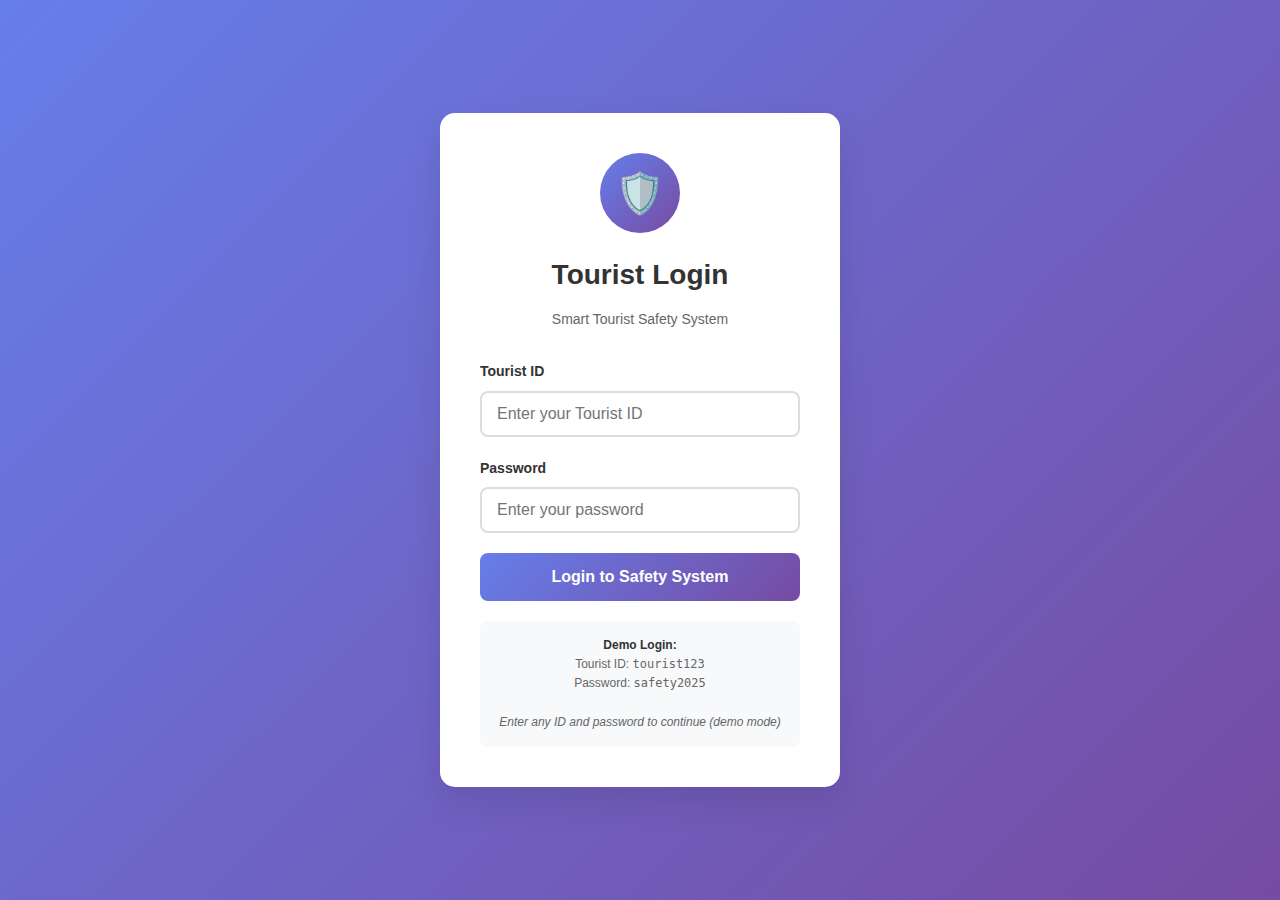
<file: authority.html>
<!DOCTYPE html>
<html lang="en">
<head>
    <meta charset="UTF-8">
    <meta name="viewport" content="width=device-width, initial-scale=1.0">
    <title>Authority Dashboard - Smart Tourist Safety</title>
    <link rel="stylesheet" href="styles.css">
    <style>
        /* Authority-specific styles */
        .modal-btn {
            padding: 5px 10px;
            border: none;
            border-radius: 4px;
            cursor: pointer;
            font-size: 12px;
            transition: all 0.3s;
        }
        
        .modal-btn.primary {
            background-color: #007bff;
            color: white;
        }
        
        .modal-btn.secondary {
            background-color: #6c757d;
            color: white;
        }
        
        .modal-btn:hover {
            opacity: 0.9;
            transform: translateY(-1px);
        }
        
        .service-item {
            display: flex;
            justify-content: space-between;
            align-items: center;
            padding: 10px 0;
            border-bottom: 1px solid #eee;
        }
        
        .service-item:last-child {
            border-bottom: none;
        }
        
        .status-value {
            padding: 2px 8px;
            border-radius: 10px;
            font-size: 12px;
            font-weight: bold;
        }
        
        .status-value.info {
            background-color: #e7f1ff;
            color: #004085;
        }
        
        .status-value.safe {
            background-color: #e8f5e9;
            color: #2e7d32;
        }
        
        .status-value.warning {
            background-color: #fff3e0;
            color: #e65100;
        }
        
        .footer {
            text-align: center;
            padding: 20px;
            color: #666;
            font-size: 12px;
            margin-top: 20px;
        }
    </style>
</head>
<body>
    <div class="container">
        <!-- Header Section -->
        <header class="header">
            <div class="header-content">
                <div class="logo-section">
                    <div class="logo">🛡️</div>
                    <div class="brand-text">
                        <h1>Authority Dashboard</h1>
                        <p>Smart Tourist Safety · SIH</p>
                        <p id="welcomeText" style="font-size: 12px; color: #666; margin-top: 2px;"></p>
                    </div>
                </div>
                <div style="display: flex; gap: 10px; align-items: center;">
                    <button class="theme-toggle" onclick="toggleTheme()">🌙 Theme</button>
                    <button class="theme-toggle" onclick="logout()" style="background-color: #dc3545; color: white;">🚪 Logout</button>
                </div>
            </div>
        </header>

        <!-- Alerts & Tourists -->
        <section class="services-section">
            <h3>Incoming Alerts & Tourists</h3>
            <div class="services-grid" style="grid-template-columns: 2fr 1fr;">
                <div>
                    <h4 style="margin-bottom:10px;">Alerts</h4>
                    <div id="alertsContainer" class="services-grid" style="grid-template-columns: 1fr;">
                        <!-- Alerts will be inserted here -->
                    </div>
                </div>
                <div>
                    <h4 style="margin-bottom:10px;">Tourists in Boundary (Demo)</h4>
                    <div id="touristsContainer" class="service-card">
                        <!-- Tourists list here -->
                    </div>
                </div>
            </div>
        </section>

        <!-- Map and Status -->
        <div class="main-content">
            <section class="map-section">
                <div class="map-header">
                    <h3 class="map-title">Active Incident Map (Demo)</h3>
                    <div class="location-status">
                        📍 Monitoring Enabled
                    </div>
                </div>
                <div class="map-container" id="map">
                    <div class="map-grid"></div>
                    <div id="authorityMarker" class="map-marker police" title="Authority HQ"></div>
                    <div id="touristMarker" class="map-marker tourist" style="top:50%;left:55%;" title="Tourist (Demo)"></div>
                    <div id="hospitalMarker" class="map-marker hospital" style="top:65%;left:40%;" title="Hospital (Demo)"></div>
                </div>
                <div class="map-legend">
                    <div class="legend-item"><div class="legend-dot" style="background:#007bff;"></div><span>Tourist</span></div>
                    <div class="legend-item"><div class="legend-dot" style="background:#ff9800;"></div><span>Authority</span></div>
                    <div class="legend-item"><div class="legend-dot" style="background:#4caf50;"></div><span>Hospital</span></div>
                </div>
            </section>

            <section class="status-section">
                <h3 class="status-title">System Status</h3>
                <div class="status-grid">
                    <div class="status-item"><span class="status-label">Alert Queue</span><span id="queueCount" class="status-value info">0</span></div>
                    <div class="status-item"><span class="status-label">Resolved Today</span><span id="resolvedCount" class="status-value safe">0</span></div>
                    <div class="status-item"><span class="status-label">Pending Actions</span><span id="pendingCount" class="status-value warning">0</span></div>
                </div>
            </section>
        </div>

        <footer class="footer">© 2025 Smart India Hackathon - Smart Tourist Safety</footer>
    </div>

    <script>
        // Auth guard
        window.onload = function() {
            const role = localStorage.getItem('role');
            if (role !== 'authority') {
                window.location.href = 'login.html';
                return;
            }

            const authorityId = localStorage.getItem('authorityId') || 'AUTH' + Math.floor(1000 + Math.random() * 9000);
            const loginTime = localStorage.getItem('loginTime') || new Date().toISOString();
            localStorage.setItem('loginTime', loginTime);
            
            const timeStr = new Date(loginTime).toLocaleTimeString();
            document.getElementById('welcomeText').textContent = `Welcome, Authority ID: ${authorityId} | Logged in at ${timeStr}`;

            // Initialize with demo data if none exists
            if (!localStorage.getItem('alerts')) {
                const demoAlerts = [
                    {
                        id: 'alert1',
                        title: 'SOS Alert',
                        message: 'Emergency assistance required at Waterfall Point',
                        touristId: 'TOUR' + Math.floor(1000 + Math.random() * 9000),
                        time: new Date().toLocaleTimeString(),
                        status: 'new',
                        location: { lat: 28.6139, lng: 77.2090 }
                    },
                    {
                        id: 'alert2',
                        title: 'Medical Emergency',
                        message: 'First aid needed at Viewpoint 3',
                        touristId: 'TOUR' + Math.floor(1000 + Math.random() * 9000),
                        time: new Date(Date.now() - 1000 * 60 * 15).toLocaleTimeString(),
                        status: 'acknowledged',
                        location: { lat: 28.6145, lng: 77.2080 }
                    }
                ];
                localStorage.setItem('alerts', JSON.stringify(demoAlerts));
            }

            renderAlerts();
            renderTourists();
            updateStats();
            
            // Simulate new alerts every 30 seconds
            setInterval(simulateNewAlert, 30000);
        };

        function toggleTheme() {
            document.body.classList.toggle('dark-theme');
            // Save theme preference
            const isDark = document.body.classList.contains('dark-theme');
            localStorage.setItem('darkTheme', isDark);
        }

        // Apply saved theme
        if (localStorage.getItem('darkTheme') === 'true') {
            document.body.classList.add('dark-theme');
        }

        function logout() {
            localStorage.removeItem('role');
            localStorage.removeItem('authorityId');
            window.location.href = 'login.html';
        }

        function getAlerts() {
            return JSON.parse(localStorage.getItem('alerts') || '[]');
        }

        function setAlerts(alerts) {
            localStorage.setItem('alerts', JSON.stringify(alerts));
        }

        function renderAlerts() {
            const container = document.getElementById('alertsContainer');
            const alerts = getAlerts();
            container.innerHTML = '';
            
            if (alerts.length === 0) {
                container.innerHTML = '<div class="service-card">No alerts yet. Alerts triggered by the tourist will appear here.</div>';
                return;
            }
            
            // Sort alerts by status and time (newest first)
            alerts.sort((a, b) => {
                if (a.status === b.status) {
                    return new Date(b.time) - new Date(a.time);
                }
                // Show 'new' alerts first, then 'acknowledged', then others
                const statusOrder = { 'new': 1, 'acknowledged': 2, 'resolved': 3 };
                return statusOrder[a.status] - statusOrder[b.status];
            });

            alerts.forEach(alert => {
                const card = document.createElement('div');
                card.className = 'service-card';
                card.style.borderLeft = `4px solid ${
                    alert.status === 'new' ? '#ff9800' : 
                    alert.status === 'acknowledged' ? '#2196f3' : '#4caf50'
                }`;
                
                card.innerHTML = `
                    <h4>${alert.title} <span style="font-size:12px;color:#666;">(${alert.status})</span></h4>
                    <p>${alert.message}</p>
                    <div class="service-item">
                        <span class="service-name">Tourist ID</span>
                        <span class="service-distance">${alert.touristId}</span>
                    </div>
                    <div class="service-item">
                        <span class="service-name">Time</span>
                        <span class="service-distance">${alert.time}</span>
                    </div>
                    <div class="service-item" style="border-bottom:none; justify-content:flex-end; gap:8px;">
                        <button class="modal-btn primary" onclick="focusTourist('${alert.touristId}', ${alert.location?.lat || 0}, ${alert.location?.lng || 0})">
                            Focus on Map
                        </button>
                        ${alert.status === 'new' ? `
                            <button class="modal-btn primary" onclick="ackAlert('${alert.id}')">
                                Acknowledge
                            </button>
                        ` : ''}
                        <button class="modal-btn secondary" onclick="resolveAlert('${alert.id}')">
                            ${alert.status === 'resolved' ? 'Reopen' : 'Resolve'}
                        </button>
                    </div>
                `;
                container.appendChild(card);
            });
        }

        function renderTourists() {
            const container = document.getElementById('touristsContainer');
            const alerts = getAlerts();
            const activeAlerts = alerts.filter(a => a.status !== 'resolved');
            const uniqueTourists = [];
            const seen = new Set();
            
            // Get unique tourists with their latest alert
            activeAlerts.forEach(alert => {
                if (!seen.has(alert.touristId)) {
                    seen.add(alert.touristId);
                    uniqueTourists.push(alert);
                }
            });

            if (uniqueTourists.length === 0) {
                container.innerHTML = '<div class="service-card">No active tourists in boundary.</div>';
                return;
            }
            
            const list = document.createElement('div');
            uniqueTourists.forEach(alert => {
                const row = document.createElement('div');
                row.className = 'service-item';
                row.innerHTML = `
                    <span class="service-name">${alert.touristId}</span>
                    <div>
                        <span class="status-value ${alert.status === 'new' ? 'warning' : 'info'}" style="margin-right: 8px;">
                            ${alert.status === 'new' ? 'New Alert' : 'Active'}
                        </span>
                        <button class="modal-btn primary" onclick="focusTourist('${alert.touristId}', ${alert.location?.lat || 0}, ${alert.location?.lng || 0})">
                            Show
                        </button>
                    </div>
                `;
                list.appendChild(row);
            });
            
            container.innerHTML = '';
            container.appendChild(list);
        }

        function focusTourist(touristId, lat, lng) {
            const map = document.getElementById('map');
            const marker = document.getElementById('touristMarker');
            
            // If coordinates are provided, use them; otherwise, use random position
            if (lat && lng) {
                // This is a simplified version - in a real app, you'd convert lat/lng to map coordinates
                const top = 50 + ((lat - 28.6139) * 1000);
                const left = 50 + ((lng - 77.2090) * 1000);
                marker.style.top = Math.max(10, Math.min(90, top)) + '%';
                marker.style.left = Math.max(10, Math.min(90, left)) + '%';
            } else {
                // Fallback to random position if no coordinates
                const top = Math.max(10, Math.min(90, Math.floor(Math.random() * 80) + 10));
                const left = Math.max(10, Math.min(90, Math.floor(Math.random() * 80) + 10));
                marker.style.top = top + '%';
                marker.style.left = left + '%';
            }
            
            marker.title = `Tourist ${touristId}`;
            
            // Add a pulsing animation to highlight the marker
            marker.style.animation = 'pulse 1s 3';
            setTimeout(() => {
                marker.style.animation = '';
            }, 3000);
            
            // Scroll to the map
            document.getElementById('map').scrollIntoView({ behavior: 'smooth' });
        }

        function ackAlert(id) {
            const alerts = getAlerts();
            const idx = alerts.findIndex(a => a.id === id);
            if (idx !== -1) {
                alerts[idx].status = 'acknowledged';
                alerts[idx].time = new Date().toLocaleTimeString();
                setAlerts(alerts);
                renderAlerts();
                renderTourists();
                updateStats();
                showNotification('Alert acknowledged');
            }
        }

        function resolveAlert(id) {
            const alerts = getAlerts();
            const idx = alerts.findIndex(a => a.id === id);
            if (idx !== -1) {
                if (alerts[idx].status === 'resolved') {
                    alerts[idx].status = 'new';
                    showNotification('Alert reopened');
                } else {
                    alerts[idx].status = 'resolved';
                    showNotification('Alert resolved');
                }
                alerts[idx].time = new Date().toLocaleTimeString();
                setAlerts(alerts);
                renderAlerts();
                renderTourists();
                updateStats();
            }
        }

        function updateStats() {
            const alerts = getAlerts();
            const now = new Date();
            const today = new Date(now.getFullYear(), now.getMonth(), now.getDate());
            
            const queue = alerts.filter(a => a.status === 'new' || a.status === 'acknowledged').length;
            const resolvedToday = alerts.filter(a => 
                a.status === 'resolved' && new Date(a.time) >= today
            ).length;
            const pending = alerts.filter(a => a.status === 'new').length;
            
            document.getElementById('queueCount').textContent = queue;
            document.getElementById('resolvedCount').textContent = resolvedToday;
            document.getElementById('pendingCount').textContent = pending;
        }

        function simulateNewAlert() {
            const alertTypes = [
                {
                    title: 'SOS Alert',
                    message: 'Emergency assistance required at Waterfall Point',
                    location: { 
                        lat: 28.6139 + (Math.random() * 0.01 - 0.005), 
                        lng: 77.2090 + (Math.random() * 0.01 - 0.005) 
                    }
                },
                {
                    title: 'Medical Emergency',
                    message: 'First aid needed at Viewpoint ' + (1 + Math.floor(Math.random() * 5)),
                    location: { 
                        lat: 28.6139 + (Math.random() * 0.01 - 0.005), 
                        lng: 77.2090 + (Math.random() * 0.01 - 0.005) 
                    }
                },
                {
                    title: 'Lost Tourist',
                    message: 'Tourist reported lost near Forest Trail',
                    location: { 
                        lat: 28.6139 + (Math.random() * 0.01 - 0.005), 
                        lng: 77.2090 + (Math.random() * 0.01 - 0.005) 
                    }
                }
            ];
            
            const alertType = alertTypes[Math.floor(Math.random() * alertTypes.length)];
            const newAlert = {
                id: 'alert' + Date.now(),
                ...alertType,
                touristId: 'TOUR' + Math.floor(1000 + Math.random() * 9000),
                time: new Date().toLocaleTimeString(),
                status: 'new'
            };
            
            const alerts = getAlerts();
            alerts.unshift(newAlert); // Add to beginning of array
            setAlerts(alerts);
            
            // Only show notification if not the first alert
            if (alerts.length > 1) {
                showNotification(`New ${newAlert.title} received`);
                
                // Play notification sound if the tab is not active
                if (document.hidden) {
                    const audio = new Audio('https://assets.mixkit.co/sfx/preview/mixkit-alarm-digital-clock-beep-989.mp3');
                    audio.volume = 0.5;
                    audio.play().catch(e => console.log('Audio play failed:', e));
                }
            }
            
            renderAlerts();
            renderTourists();
            updateStats();
        }

        function showNotification(message) {
            // Check if the browser supports notifications
            if (!('Notification' in window)) {
                console.log('This browser does not support desktop notifications');
                return;
            }
            
            // Check if notification permissions have been granted
            if (Notification.permission === 'granted') {
                // If it's okay, create a notification
                new Notification('Smart Tourist Safety', {
                    body: message,
                    icon: 'https://cdn-icons-png.flaticon.com/512/1828/1828640.png'
                });
            } else if (Notification.permission !== 'denied') {
                // Otherwise, ask the user for permission
                Notification.requestPermission().then(permission => {
                    if (permission === 'granted') {
                        new Notification('Smart Tourist Safety', {
                            body: message,
                            icon: 'https://cdn-icons-png.flaticon.com/512/1828/1828640.png'
                        });
                    }
                });
            }
        }

        // Add pulse animation for highlighting
        const style = document.createElement('style');
        style.textContent = `
            @keyframes pulse {
                0% { transform: scale(1); }
                50% { transform: scale(1.5); }
                100% { transform: scale(1); }
            }
            .map-marker {
                transition: all 0.3s ease;
            }
        `;
        document.head.appendChild(style);
    </script>
</body>
</html>
</file>
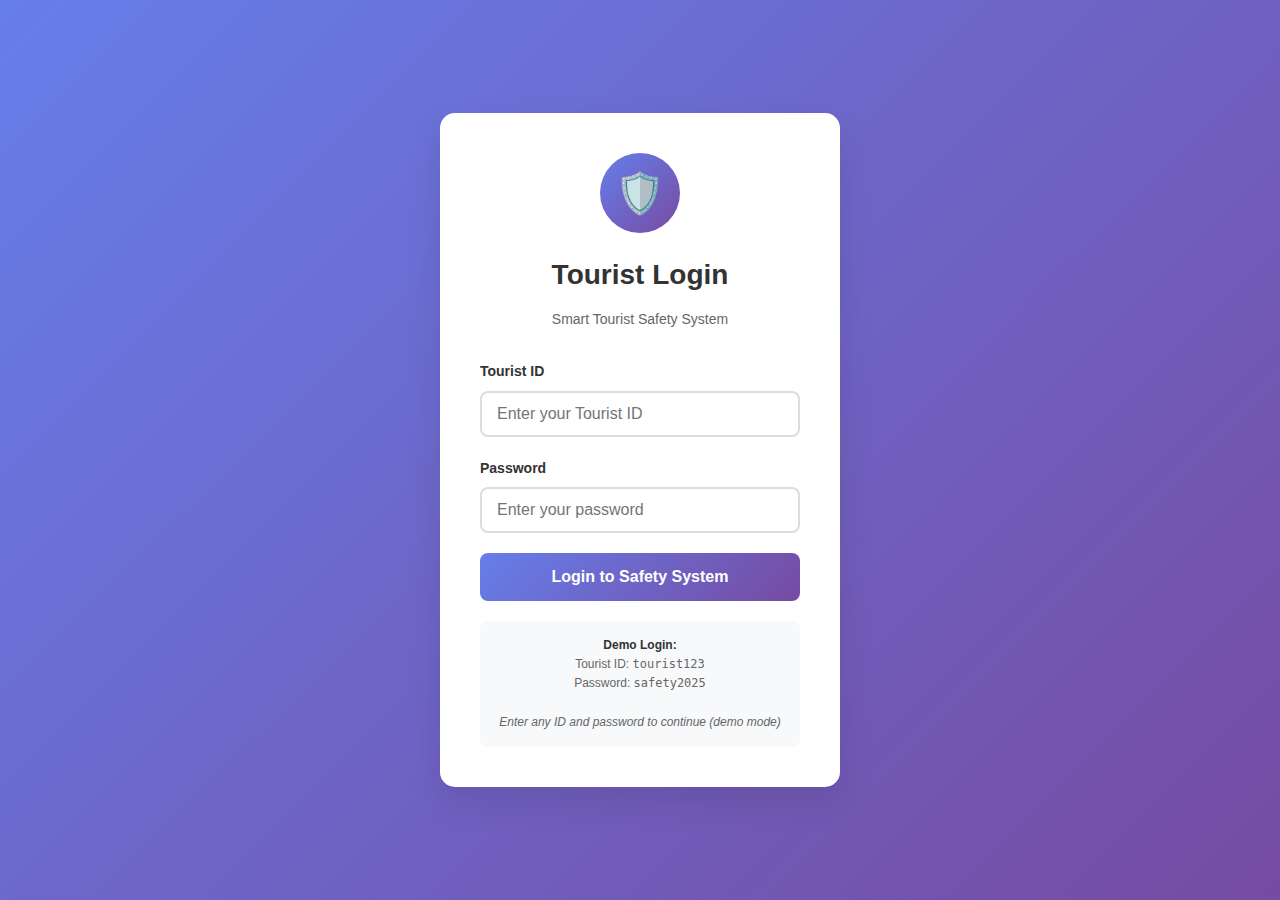
<file: login.html>
<!DOCTYPE html>
<html lang="en">
<head>
    <meta charset="UTF-8">
    <meta name="viewport" content="width=device-width, initial-scale=1.0">
    <title>Tourist Login - Smart Safety System</title>
    <link rel="stylesheet" href="styles.css">
    <style>
        /* Login page specific styles */
        .login-container {
            min-height: 100vh;
            display: flex;
            align-items: center;
            justify-content: center;
            background: linear-gradient(135deg, #667eea 0%, #764ba2 100%);
            padding: 20px;
        }

        .login-card {
            background: white;
            padding: 40px;
            border-radius: 15px;
            box-shadow: 0 15px 35px rgba(0,0,0,0.1);
            width: 100%;
            max-width: 400px;
            text-align: center;
        }

        .login-logo {
            width: 80px;
            height: 80px;
            background: linear-gradient(135deg, #667eea, #764ba2);
            border-radius: 50%;
            margin: 0 auto 20px;
            display: flex;
            align-items: center;
            justify-content: center;
            font-size: 40px;
            color: white;
        }

        .login-title {
            font-size: 28px;
            font-weight: bold;
            color: #333;
            margin-bottom: 10px;
        }

        .login-subtitle {
            color: #666;
            margin-bottom: 30px;
            font-size: 14px;
        }

        .form-group {
            margin-bottom: 20px;
            text-align: left;
        }

        .form-label {
            display: block;
            margin-bottom: 8px;
            font-weight: bold;
            color: #333;
            font-size: 14px;
        }

        .form-input {
            width: 100%;
            padding: 12px 15px;
            border: 2px solid #ddd;
            border-radius: 8px;
            font-size: 16px;
            transition: border-color 0.3s ease;
        }

        .form-input:focus {
            outline: none;
            border-color: #667eea;
        }

        .login-btn {
            width: 100%;
            padding: 15px;
            background: linear-gradient(135deg, #667eea, #764ba2);
            color: white;
            border: none;
            border-radius: 8px;
            font-size: 16px;
            font-weight: bold;
            cursor: pointer;
            transition: transform 0.2s ease;
        }

        .login-btn:hover {
            transform: translateY(-2px);
        }

        .login-btn:disabled {
            opacity: 0.6;
            cursor: not-allowed;
            transform: none;
        }

        .demo-info {
            background: #f8f9fa;
            padding: 15px;
            border-radius: 8px;
            margin-top: 20px;
            font-size: 12px;
            color: #666;
        }

        .demo-info strong {
            color: #333;
        }

        .error-message {
            color: #dc3545;
            font-size: 14px;
            margin-top: 10px;
            display: none;
        }

        /* Dark theme for login */
        .dark-theme .login-card {
            background: #2d2d2d;
            color: #ffffff;
        }

        .dark-theme .login-title {
            color: #ffffff;
        }

        .dark-theme .login-subtitle {
            color: #cccccc;
        }

        .dark-theme .form-label {
            color: #ffffff;
        }

        .dark-theme .form-input {
            background: #3d3d3d;
            border-color: #555;
            color: #ffffff;
        }

        .dark-theme .form-input:focus {
            border-color: #667eea;
        }

        .dark-theme .demo-info {
            background: #3d3d3d;
            color: #cccccc;
        }

        .dark-theme .demo-info strong {
            color: #ffffff;
        }
    </style>
</head>
<body>
    <div class="login-container">
        <div class="login-card">
            <div class="login-logo">🛡️</div>
            <h1 class="login-title">Tourist Login</h1>
            <p class="login-subtitle">Smart Tourist Safety System</p>
            
            <form id="loginForm">
                <div class="form-group">
                    <label class="form-label" for="touristId">Tourist ID</label>
                    <input type="text" id="touristId" class="form-input" placeholder="Enter your Tourist ID" required>
                </div>
                
                <div class="form-group">
                    <label class="form-label" for="password">Password</label>
                    <input type="password" id="password" class="form-input" placeholder="Enter your password" required>
                </div>
                
                <button type="submit" class="login-btn" id="loginBtn">
                    Login to Safety System
                </button>
                
                <div class="error-message" id="errorMessage">
                    Invalid Tourist ID or Password. Please try again.
                </div>
            </form>
            
            <div class="demo-info">
                <strong>Demo Login:</strong><br>
                Tourist ID: <code>tourist123</code><br>
                Password: <code>safety2025</code><br><br>
                <em>Enter any ID and password to continue (demo mode)</em>
            </div>
        </div>
    </div>

    <script>
        // Theme toggle (same as main page)
        function toggleTheme() {
            document.body.classList.toggle('dark-theme');
        }

        // Login form handling
        document.getElementById('loginForm').addEventListener('submit', function(e) {
            e.preventDefault();
            
            const touristId = document.getElementById('touristId').value;
            const password = document.getElementById('password').value;
            const errorMessage = document.getElementById('errorMessage');
            const loginBtn = document.getElementById('loginBtn');
            
            // Show loading state
            loginBtn.disabled = true;
            loginBtn.textContent = 'Logging in...';
            
            // Simulate login process
            setTimeout(() => {
                if (touristId && password) {
                    // Store tourist ID in localStorage for main page
                    localStorage.setItem('touristId', touristId);
                    localStorage.setItem('loginTime', new Date().toISOString());
                    
                    // Redirect to main page
                    window.location.href = 'index.html';
                } else {
                    // Show error
                    errorMessage.style.display = 'block';
                    loginBtn.disabled = false;
                    loginBtn.textContent = 'Login to Safety System';
                }
            }, 1500);
        });

        // Clear error when user starts typing
        document.getElementById('touristId').addEventListener('input', function() {
            document.getElementById('errorMessage').style.display = 'none';
        });

        document.getElementById('password').addEventListener('input', function() {
            document.getElementById('errorMessage').style.display = 'none';
        });

        // Auto-fill demo credentials on double-click
        document.querySelector('.demo-info').addEventListener('dblclick', function() {
            document.getElementById('touristId').value = 'tourist123';
            document.getElementById('password').value = 'safety2025';
        });
    </script>
</body>
</html>
</file>
<file: styles.css>
/* Basic CSS for Smart Tourist Safety Website */

/* Reset and basic styles */
* {
    margin: 0;
    padding: 0;
    box-sizing: border-box;
}

body {
    font-family: Arial, sans-serif;
    background-color: #f5f5f5;
    color: #333;
    line-height: 1.6;
}

/* Container */
.container {
    max-width: 1200px;
    margin: 0 auto;
    padding: 20px;
}

/* Header */
.header {
    background-color: white;
    padding: 20px;
    border-radius: 10px;
    box-shadow: 0 2px 10px rgba(0,0,0,0.1);
    margin-bottom: 20px;
}

.header-content {
    display: flex;
    justify-content: space-between;
    align-items: center;
}

.logo-section {
    display: flex;
    align-items: center;
    gap: 15px;
}

.logo {
    width: 50px;
    height: 50px;
    background-color: #007bff;
    color: white;
    border-radius: 8px;
    display: flex;
    align-items: center;
    justify-content: center;
    font-size: 24px;
}

.brand-text h1 {
    font-size: 24px;
    color: #333;
}

.brand-text p {
    color: #666;
    font-size: 14px;
}

/* Theme toggle button */
.theme-toggle {
    background-color: #f8f9fa;
    border: 1px solid #ddd;
    padding: 10px 15px;
    border-radius: 5px;
    cursor: pointer;
    font-size: 14px;
}

.theme-toggle:hover {
    background-color: #e9ecef;
}

/* Video section */
.video-section {
    background-color: white;
    border-radius: 10px;
    box-shadow: 0 2px 10px rgba(0,0,0,0.1);
    margin-bottom: 20px;
    overflow: hidden;
}

.video-container {
    width: 100%;
    padding-bottom: 56.25%; /* 16:9 Aspect Ratio (height/width = 1080/1920 = 0.5625) */
    position: relative;
    background-color: #000;
    overflow: hidden;
}

#safetyVideo {
    position: absolute;
    top: 0;
    left: 0;
    width: 100%;
    height: 100%;
    object-fit: contain; /* Changed from 'cover' to 'contain' to show full video */
    display: block;
}

/* Ensure video controls are visible and accessible */
#safetyVideo::-webkit-media-controls {
    background: rgba(0, 0, 0, 0.5);
    border-radius: 0 0 8px 8px;
}

#safetyVideo::-webkit-media-controls-play-button,
#safetyVideo::-webkit-media-controls-mute-button {
    background: rgba(255, 255, 255, 0.2);
    border-radius: 50%;
    padding: 10px;
}

#safetyVideo::-webkit-media-controls-timeline {
    background: rgba(255, 255, 255, 0.2);
    border-radius: 10px;
    margin: 0 10px;
}

/* Responsive video container */
@media (max-width: 1200px) {
    .video-container {
        height: 450px;
    }
}

@media (max-width: 768px) {
    .video-container {
        height: 300px;
    }
}

.video-overlay {
    background-color: rgba(0,0,0,0.7);
    color: white;
    padding: 20px;
}

.video-overlay h2 {
    font-size: 20px;
    margin-bottom: 10px;
}

/* Navigation buttons */
.nav-bar {
    background-color: white;
    padding: 20px;
    border-radius: 10px;
    box-shadow: 0 2px 10px rgba(0,0,0,0.1);
    margin-bottom: 20px;
}

.nav-buttons {
    display: grid;
    grid-template-columns: repeat(4, 1fr);
    gap: 15px;
}

.nav-btn {
    text-decoration: none;
    color: #333;
    text-align: center;
    padding: 20px 10px;
    border-radius: 8px;
    border: 2px solid #ddd;
    background-color: #f8f9fa;
    transition: all 0.3s ease;
}

.nav-btn:hover {
    transform: translateY(-2px);
    box-shadow: 0 4px 15px rgba(0,0,0,0.2);
}

.nav-btn.sos {
    background-color: #ffebee;
    border-color: #ffcdd2;
    color: #d32f2f;
}

.nav-btn.help {
    background-color: #e3f2fd;
    border-color: #bbdefb;
    color: #1976d2;
}

.nav-btn.police {
    background-color: #fff3e0;
    border-color: #ffcc02;
    color: #f57c00;
}

.nav-btn.hospital {
    background-color: #e8f5e8;
    border-color: #c8e6c9;
    color: #388e3c;
}

.nav-btn-icon {
    font-size: 30px;
    margin-bottom: 10px;
}

.nav-btn-text {
    font-size: 14px;
    font-weight: bold;
}

/* Main content grid */
.main-content {
    display: grid;
    grid-template-columns: 1fr 1fr;
    gap: 20px;
    margin-bottom: 20px;
}

/* Map section */
.map-section {
    background-color: white;
    padding: 20px;
    border-radius: 10px;
    box-shadow: 0 2px 10px rgba(0,0,0,0.1);
}

.map-header {
    display: flex;
    justify-content: space-between;
    align-items: center;
    margin-bottom: 15px;
}

.map-title {
    font-size: 18px;
    font-weight: bold;
}

.location-status {
    background-color: #e8f5e8;
    color: #388e3c;
    padding: 5px 10px;
    border-radius: 5px;
    font-size: 12px;
}

.map-container {
    height: 300px;
    background-color: #e3f2fd;
    border: 2px solid #bbdefb;
    border-radius: 8px;
    position: relative;
    margin-bottom: 15px;
}

.map-grid {
    position: absolute;
    top: 0;
    left: 0;
    right: 0;
    bottom: 0;
    background-image: 
        linear-gradient(rgba(0,0,0,0.1) 1px, transparent 1px),
        linear-gradient(90deg, rgba(0,0,0,0.1) 1px, transparent 1px);
    background-size: 20px 20px;
}

.map-marker {
    position: absolute;
    width: 15px;
    height: 15px;
    border-radius: 50%;
    border: 3px solid white;
    box-shadow: 0 2px 5px rgba(0,0,0,0.3);
}

.map-marker.tourist {
    background-color: #007bff;
    top: 45%;
    left: 50%;
    transform: translate(-50%, -50%);
}

.map-marker.police {
    background-color: #ff9800;
    top: 30%;
    left: 30%;
}

.map-marker.hospital {
    background-color: #4caf50;
    top: 60%;
    left: 70%;
}

.map-legend {
    display: flex;
    gap: 20px;
    font-size: 12px;
}

.legend-item {
    display: flex;
    align-items: center;
    gap: 5px;
}

.legend-dot {
    width: 10px;
    height: 10px;
    border-radius: 50%;
}

/* Status section */
.status-section {
    background-color: white;
    padding: 20px;
    border-radius: 10px;
    box-shadow: 0 2px 10px rgba(0,0,0,0.1);
}

.status-title {
    font-size: 18px;
    font-weight: bold;
    margin-bottom: 15px;
}

.status-grid {
    display: flex;
    flex-direction: column;
    gap: 10px;
}

.status-item {
    display: flex;
    justify-content: space-between;
    align-items: center;
    padding: 15px;
    background-color: #f8f9fa;
    border-radius: 8px;
    border: 1px solid #ddd;
}

.status-label {
    font-size: 14px;
}

.status-value {
    font-size: 12px;
    padding: 5px 10px;
    border-radius: 5px;
    font-weight: bold;
}

.status-value.safe {
    background-color: #e8f5e8;
    color: #388e3c;
}

.status-value.warning {
    background-color: #fff3e0;
    color: #f57c00;
}

.status-value.info {
    background-color: #e3f2fd;
    color: #1976d2;
}

/* Services section */
.services-section {
    background-color: white;
    padding: 20px;
    border-radius: 10px;
    box-shadow: 0 2px 10px rgba(0,0,0,0.1);
    margin-bottom: 20px;
}

.services-section h3 {
    font-size: 20px;
    font-weight: bold;
    margin-bottom: 20px;
}

.services-grid {
    display: grid;
    grid-template-columns: repeat(3, 1fr);
    gap: 20px;
}

.service-card {
    background-color: #f8f9fa;
    padding: 20px;
    border-radius: 8px;
    border: 1px solid #ddd;
}

.service-card h4 {
    font-size: 16px;
    font-weight: bold;
    margin-bottom: 10px;
    color: #333;
}

.service-card p {
    font-size: 14px;
    color: #666;
    margin-bottom: 15px;
}

.service-item {
    display: flex;
    justify-content: space-between;
    align-items: center;
    padding: 10px 0;
    border-bottom: 1px solid #ddd;
}

.service-item:last-child {
    border-bottom: none;
}

.service-name {
    font-size: 14px;
}

.service-distance {
    font-size: 12px;
    background-color: #e9ecef;
    padding: 3px 8px;
    border-radius: 3px;
    color: #666;
}

/* Modal Styles */
.modal {
    display: none;
    position: fixed;
    z-index: 1000;
    left: 0;
    top: 0;
    width: 100%;
    height: 100%;
    background-color: rgba(0,0,0,0.5);
}

.modal-content {
    background-color: white;
    margin: 15% auto;
    padding: 20px;
    border-radius: 10px;
    width: 80%;
    max-width: 500px;
    box-shadow: 0 4px 20px rgba(0,0,0,0.3);
    position: relative;
}

.close {
    color: #aaa;
    float: right;
    font-size: 28px;
    font-weight: bold;
    cursor: pointer;
    position: absolute;
    right: 15px;
    top: 10px;
}

.close:hover {
    color: #000;
}

.modal-header {
    margin-bottom: 20px;
    padding-bottom: 10px;
    border-bottom: 1px solid #ddd;
}

.modal-title {
    font-size: 20px;
    font-weight: bold;
    color: #333;
}

.modal-body {
    margin-bottom: 20px;
}

.modal-icon {
    font-size: 48px;
    text-align: center;
    margin-bottom: 15px;
}

.modal-message {
    font-size: 16px;
    color: #666;
    text-align: center;
    margin-bottom: 20px;
}

.modal-actions {
    display: flex;
    gap: 10px;
    justify-content: center;
}

.modal-btn {
    padding: 10px 20px;
    border: none;
    border-radius: 5px;
    cursor: pointer;
    font-size: 14px;
    font-weight: bold;
}

.modal-btn.primary {
    background-color: #007bff;
    color: white;
}

.modal-btn.secondary {
    background-color: #6c757d;
    color: white;
}

.modal-btn:hover {
    opacity: 0.8;
}

/* Dark theme for modal */
.dark-theme .modal-content {
    background-color: #2d2d2d;
    color: #ffffff;
}

.dark-theme .modal-title {
    color: #ffffff;
}

.dark-theme .modal-message {
    color: #cccccc;
}

.dark-theme .modal-header {
    border-bottom-color: #555;
}

/* Footer */
.footer {
    text-align: center;
    padding: 20px;
    color: #666;
    font-size: 12px;
    border-top: 1px solid #ddd;
    margin-top: 20px;
}

/* Dark theme */
.dark-theme {
    background-color: #1a1a1a;
    color: #ffffff;
}

.dark-theme .header,
.dark-theme .video-section,
.dark-theme .nav-bar,
.dark-theme .map-section,
.dark-theme .status-section,
.dark-theme .services-section {
    background-color: #2d2d2d;
    color: #ffffff;
}

.dark-theme .service-card,
.dark-theme .status-item {
    background-color: #3d3d3d;
    border-color: #555;
}

.dark-theme .nav-btn {
    background-color: #3d3d3d;
    border-color: #555;
    color: #ffffff;
}

/* Responsive design */
@media (max-width: 768px) {
    .main-content {
        grid-template-columns: 1fr;
    }
    
    .nav-buttons {
        grid-template-columns: repeat(2, 1fr);
    }
    
    .services-grid {
        grid-template-columns: 1fr;
    }
    
    .header-content {
        flex-direction: column;
        gap: 15px;
    }
}
</file>
